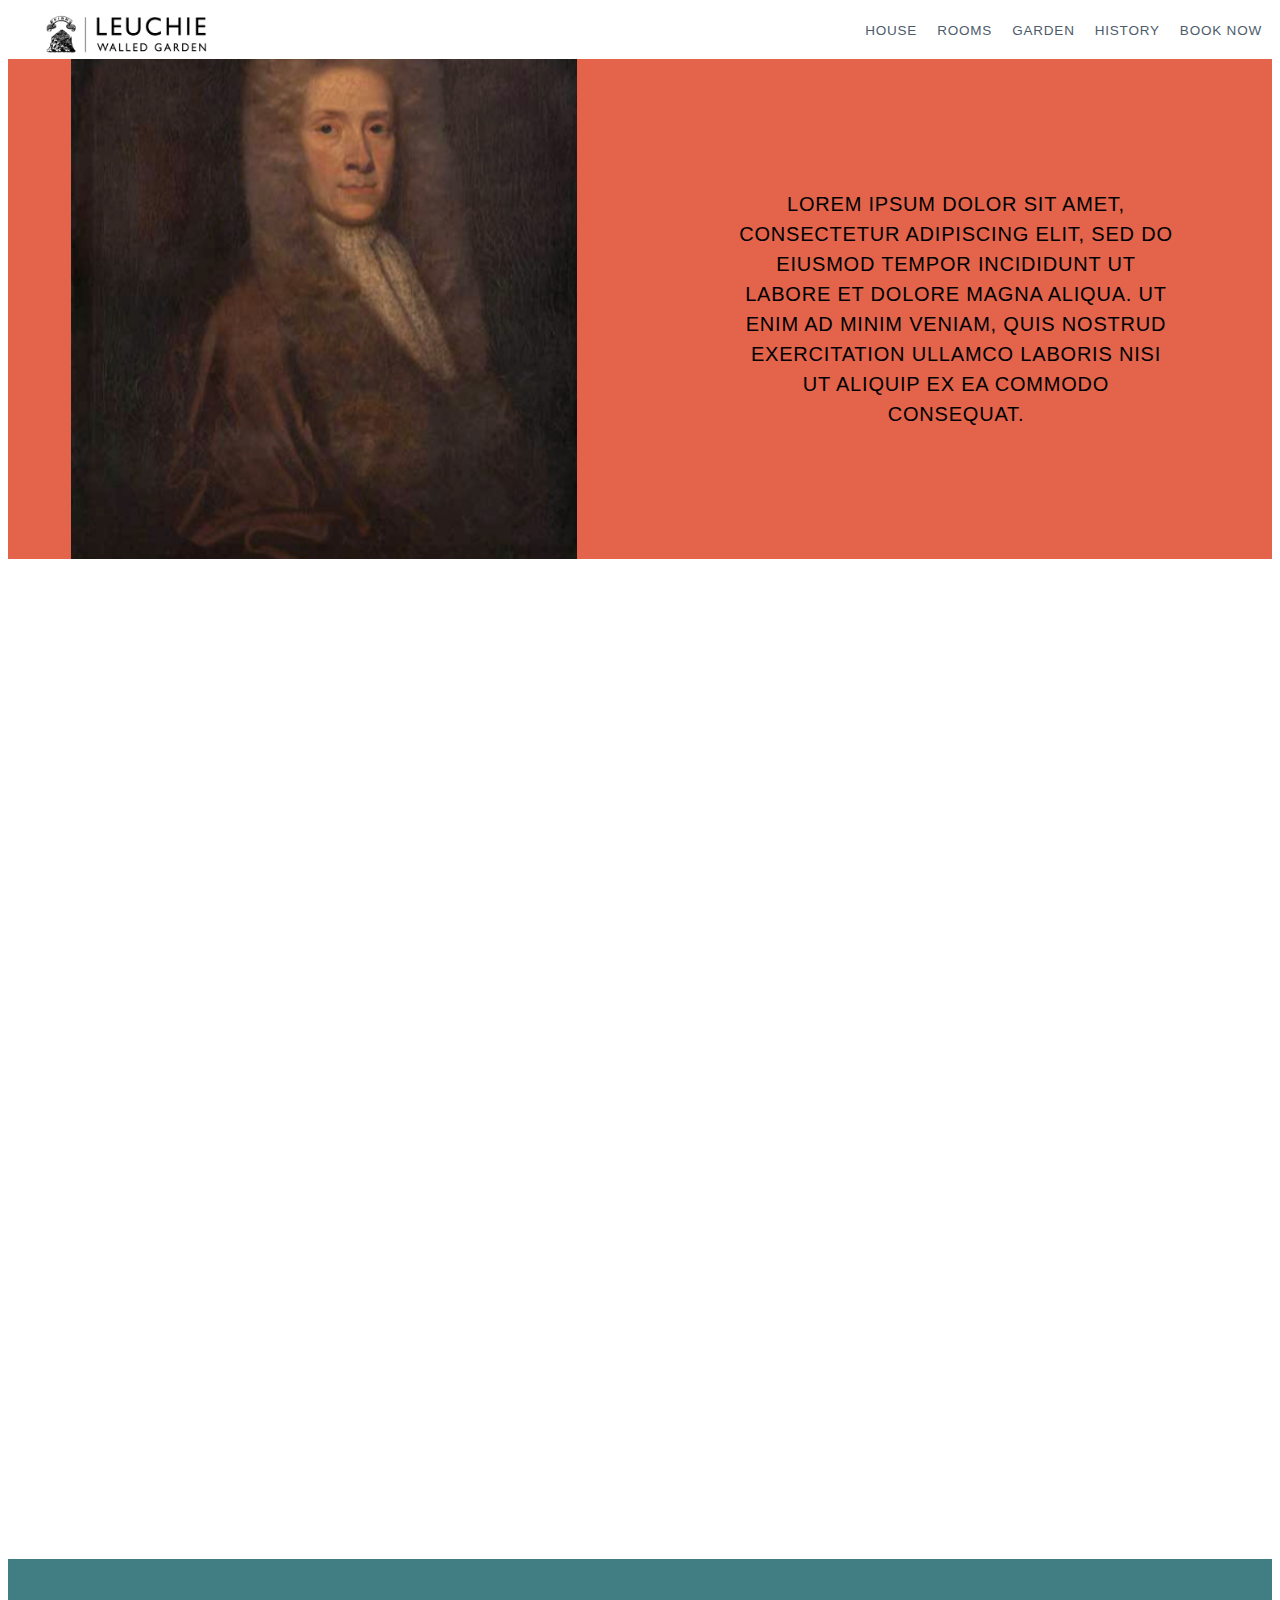
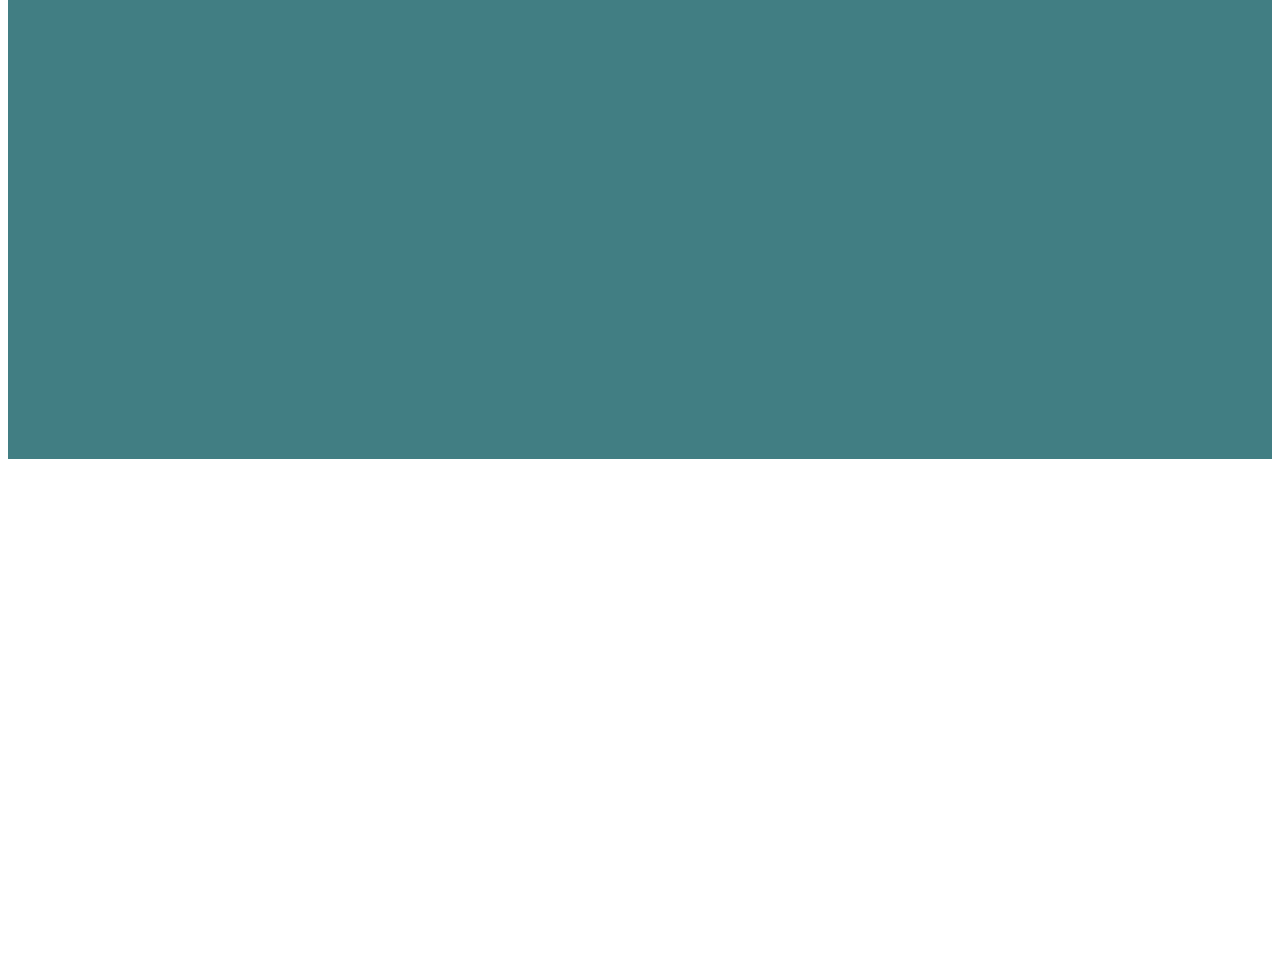
<file: v1/index.html>
<!DOCTYPE html>
<html lang="en">
<head>
  <meta charset="UTF-8">
  <meta name="viewport" content="width=device-width, initial-scale=1.0">
  <meta http-equiv="X-UA-Compatible" content="ie=edge">
  <link rel="stylesheet" href="./style.css">
  <title>Leuchie Walled Garden</title>
</head>
<body>
  <nav>
    <div class="left-nav">
      <div class="logo">
        <img src="./images/logo.png" />
      </div>
    </div>
    <div class="right-nav">
      <p>HOUSE</p>
      <p>ROOMS</p>
      <p>GARDEN</p>
      <p>HISTORY</p>
      <p>BOOK NOW</p>
    </div>
    
  </nav>

  <section class="drawing-room">
    <div class="half-image">
      <img src="images/old-man.png"/>
    </div>
    <div class="block-text">
      <div class="actual-text">
        <p>Lorem ipsum dolor sit amet, consectetur adipiscing elit, sed do eiusmod tempor incididunt ut labore et dolore magna aliqua. Ut enim ad minim veniam, quis nostrud exercitation ullamco laboris nisi ut aliquip ex ea commodo consequat.  </p>
      </div>
    </div>

  </section>

  <section class="kitchen">
    <div class="half-image">
      
    </div>
    <div class="block-text">

    </div>

  </section>

  
</body>
</html>
</file>
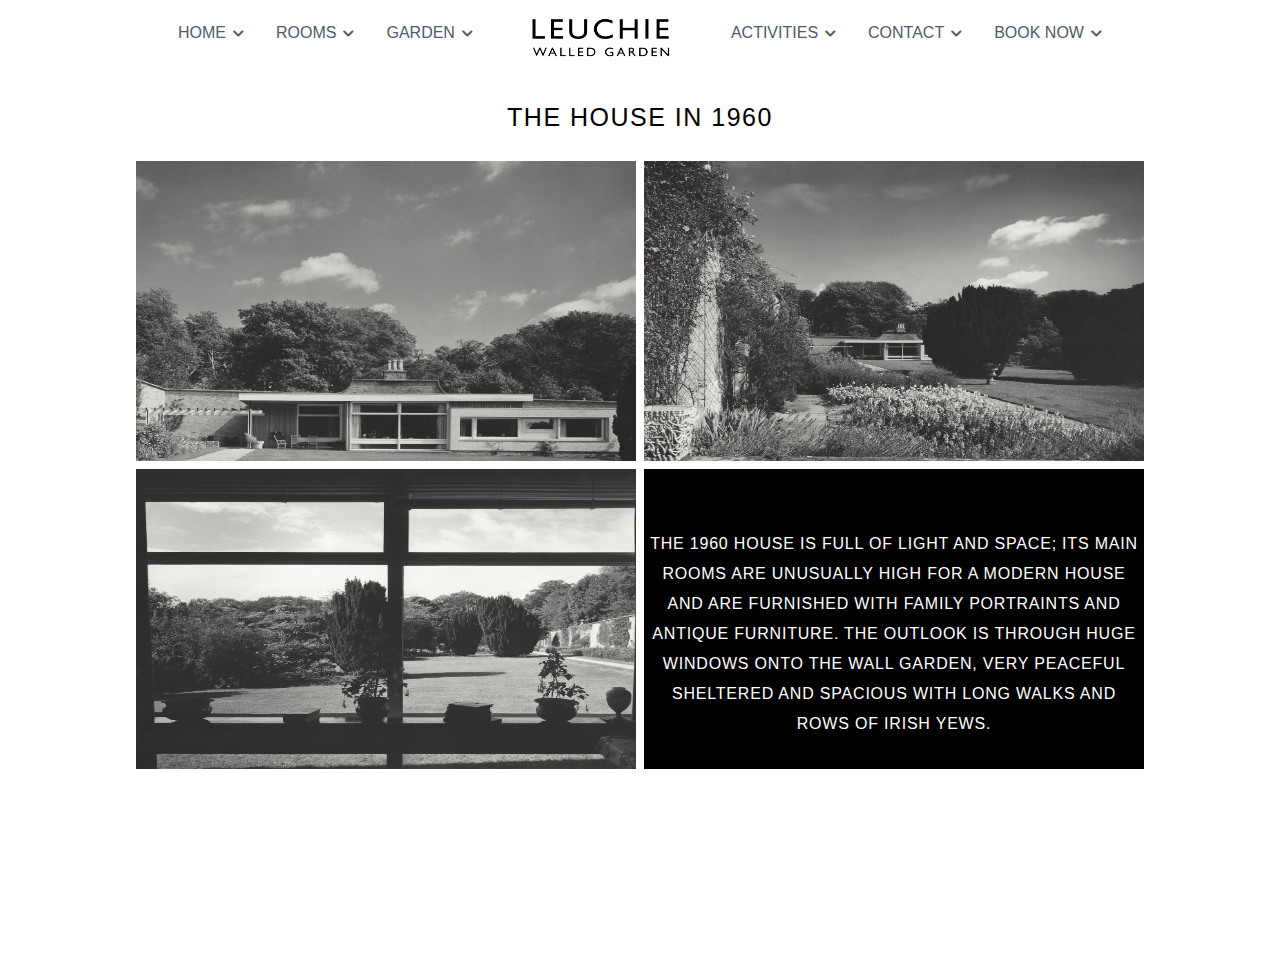
<file: v2/architecture.html>
<!DOCTYPE html>
<html lang="en">

<head>
  <meta charset="UTF-8">
  <meta name="viewport" content="width=device-width, initial-scale=1.0">
  <meta http-equiv="X-UA-Compatible" content="ie=edge">
  <link rel="stylesheet" href="https://cdnjs.cloudflare.com/ajax/libs/font-awesome/5.11.2/css/all.min.css">
  <link rel="stylesheet" href="style2.css">
  <title>ARCHITECTURE</title>
</head>

<body>
  <nav>
    <div class="left-nav">
      <!-- <p class="house">HOUSE<i class="fas fa-chevron-down"></i></p> -->
      <!-- HOUSE -->
      <div class="dropdown">
        <button class="dropbtn">HOME<i class="fas fa-chevron-down"></i></button>
        <div class="dropdown-content">
          <a href="architecture.html">ARCHITECTURE</a>
          <a href="#">FAMILY HISTORY</a>
          <!-- <a href="#">Link 3</a> -->
        </div>
      </div>
      <!-- ROOMS -->
      <div class="dropdown">
        <button class="dropbtn">ROOMS<i class="fas fa-chevron-down"></i></button>
        <div class="dropdown-content">
          <a href="#">ARKWRIGHT</a>
          <a href="#">KEPPEL</a>
          <a href="#">THORNE</a>
        </div>
      </div>
      <!-- <p>ROOMS</p> -->

      <div class="dropdown">
        <button class="dropbtn">GARDEN<i class="fas fa-chevron-down"></i></button>
        <div class="dropdown-content">
          <a href="#">THE GROUNDS</a>
          <a href="#">KEPPEL</a>
          <a href="#">THORNE</a>
        </div>
      </div>
      <!-- <p>GARDEN</p> -->
    </div>

    <div class="middle-nav">
      <div class="logo">
        <img src="images2/logo2.png" />
      </div>
    </div>

    <div class="right-nav">
      <!-- GARDEN -->
      <div class="dropdown">
        <button class="dropbtn">ACTIVITIES<i class="fas fa-chevron-down"></i></button>
        <div class="dropdown-content">
          <a href="#">Our family home for ten generations</a>
          <a href="#">ABOUT THE ARCHITECTURE</a>
          <a href="#">THORNE</a>
        </div>
      </div>


      <!-- HISTORY -->

      <!-- <p>HISTORY</p> -->

      <div class="dropdown">
        <button class="dropbtn">CONTACT<i class="fas fa-chevron-down"></i></button>
        <div class="dropdown-content">
          <a href="#">Our family home for ten generations</a>
          <a href="#">ABOUT THE ARCHITECTURE</a>
          <a href="#">THORNE</a>
        </div>
      </div>

      <div class="dropdown">
        <button class="dropbtn">BOOK NOW<i class="fas fa-chevron-down"></i></button>
        <div class="dropdown-content">
          <a href="#">Our family home for ten generations</a>
          <a href="#">ABOUT THE ARCHITECTURE</a>
          <a href="#">THORNE</a>
        </div>
      </div>
    </div>

  </nav>
  <h3>THE HOUSE IN 1960</h3>
  <div class="old-images-wrapper">
    <img class="old-images" src="./images2/leuchie60a.jpg">
    <img class="old-images" src="./images2/leuchie60b.jpg">
    <img class="old-images" src="./images2/leuchie60c.jpg">
    <div class="old-images-text"><p>
      
      The 1960 house is full of light and space; its main rooms are unusually high for a modern house and are furnished with family portraints and antique furniture.  The outlook is through huge windows onto the wall garden, very peaceful sheltered and spacious with long walks and rows of Irish yews.  </p></div>
  </div>


</body>

</html>
</file>
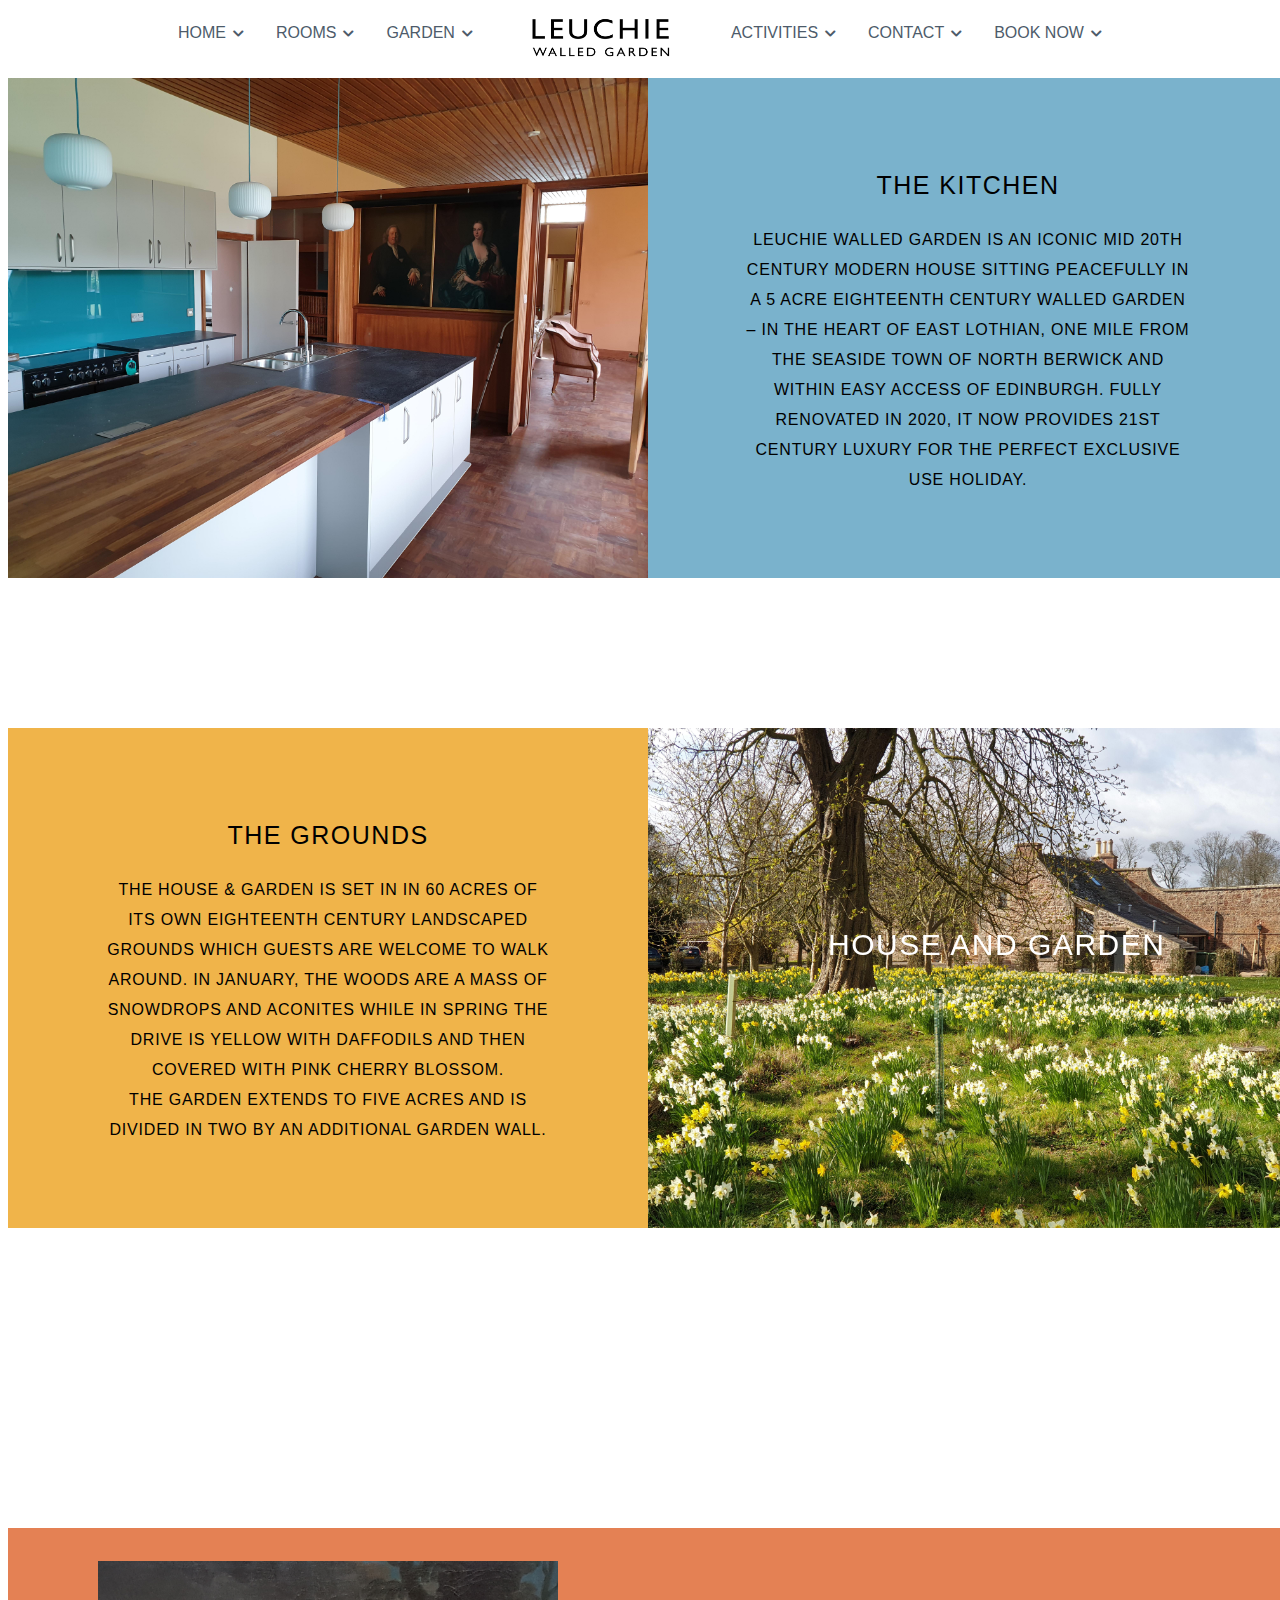
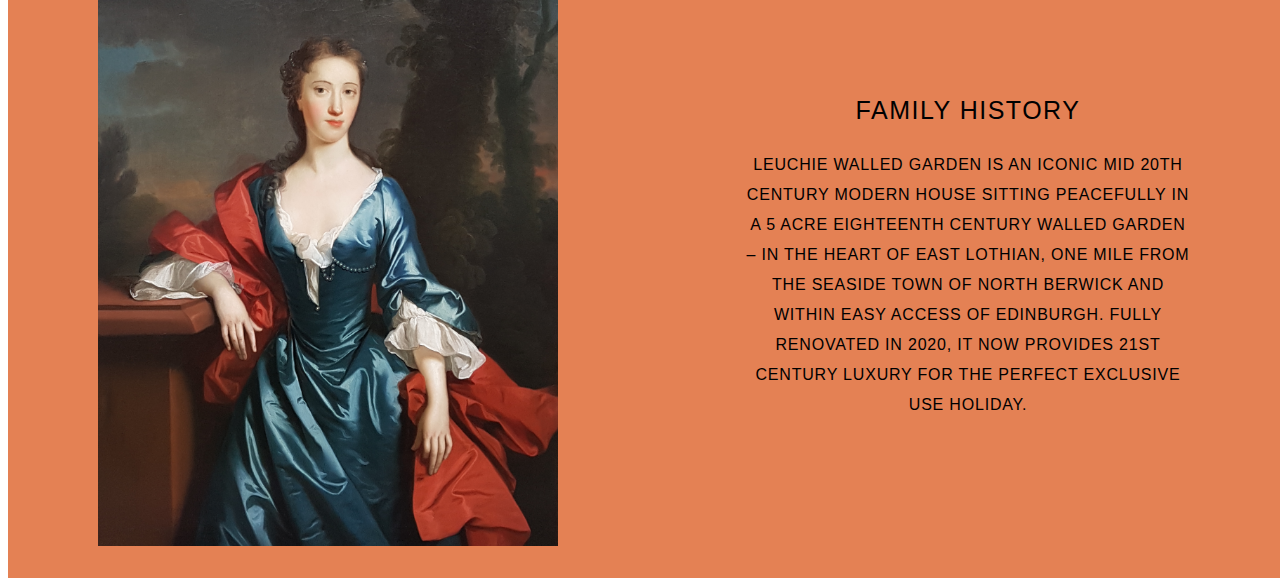
<file: v2/index2.html>
<!DOCTYPE html>
<html lang="en">
<head>
  <meta charset="UTF-8">
  <meta name="viewport" content="width=device-width, initial-scale=1.0">
  <meta http-equiv="X-UA-Compatible" content="ie=edge">
  <link rel="stylesheet" href="https://cdnjs.cloudflare.com/ajax/libs/font-awesome/5.11.2/css/all.min.css">
  <link rel="stylesheet" href="style2.css">
  <title>Leuchie Walled Garden</title>
</head>
<body>
  <nav>
    <div class="left-nav">
      <!-- <p class="house">HOUSE<i class="fas fa-chevron-down"></i></p> -->
      <!-- HOUSE -->
      <div class="dropdown">
        <button class="dropbtn">HOME<i class="fas fa-chevron-down"></i></button>
        <div class="dropdown-content">
          <a href="architecture.html">ARCHITECTURE</a>
          <a href="#">FAMILY HISTORY</a>
          <!-- <a href="#">Link 3</a> -->
        </div>
      </div>
      <!-- ROOMS -->
      <div class="dropdown">
        <button class="dropbtn">ROOMS<i class="fas fa-chevron-down"></i></button>
        <div class="dropdown-content">
          <a href="#">ARKWRIGHT</a>
          <a href="#">KEPPEL</a>
          <a href="#">THORNE</a>
        </div>
      </div>
      <!-- <p>ROOMS</p> -->

      <div class="dropdown">
        <button class="dropbtn">GARDEN<i class="fas fa-chevron-down"></i></button>
        <div class="dropdown-content">
          <a href="#">THE GROUNDS</a>
          <a href="#">THE WALLED GARDEN</a>
          <a href="#">VEGETABLE GARDEN</a>
        </div>
      </div>
      <!-- <p>GARDEN</p> -->
    </div>

    <div class="middle-nav">
      <div class="logo">
        <img src="images2/logo2.png" />
      </div>
    </div>

    <div class="right-nav">
      <!-- GARDEN -->
      <div class="dropdown">
        <button class="dropbtn">ACTIVITIES<i class="fas fa-chevron-down"></i></button>
        <div class="dropdown-content">
          <a href="#">WALKS</a>
          <a href="#">TENNIS</a>
          <a href="#">GOLF</a>
          <a href="#">SEABIRD CENTRE</a>
          <a href="#">NORTH BERWICK</a>
          <a href="#">HADDINGTON</a>
        </div>
      </div>
  

      <!-- HISTORY -->
      
      <!-- <p>HISTORY</p> -->

      <div class="dropdown">
        <button class="dropbtn">CONTACT<i class="fas fa-chevron-down"></i></button>
        <div class="dropdown-content">
          <a href="#">PHONE</a>
          <a href="#">EMAIL</a>
        </div>
      </div>

      <div class="dropdown">
        <button class="dropbtn">BOOK NOW<i class="fas fa-chevron-down"></i></button>
        <div class="dropdown-content">
          <a href="#">CHECK AVAILABILITY</a>
          <a href="#">MAKE A BOOKING</a>
        </div>
      </div>
    </div>
    
  </nav>

  <!-- <section class="drawing-room">
    <div class="half-image">
      <img src="images2/man.png"/>
    </div>
    <div class="block-text">
      <div class="actual-text">
        <p>Lorem ipsum dolor sit amet, consectetur adipiscing elit, sed do eiusmod tempor incididunt ut labore et dolore magna aliqua. Ut enim ad minim veniam, quis nostrud exercitation ullamco laboris nisi ut aliquip ex ea commodo consequat.  </p>
      </div>
    </div>

  </section> -->

  <section class="kitchen">
    <div class="half-image">
      <img src="images2/kitchen.jpg"/>
    </div>
    <div class="block-text">
      <div class="actual-text">
        <h3>THE KITCHEN</h3>
        <p>Leuchie Walled Garden is an iconic mid 20th Century modern house sitting peacefully in a 5 acre eighteenth century walled garden – in the heart of East Lothian, one mile from the seaside town of North Berwick and within easy access of Edinburgh.  Fully renovated in 2020, it now provides  21st Century luxury for the perfect exclusive use holiday.</p>
      </div>
    </div>

  </section>

  <section class="grounds">
  
    <div class="block-text">
      <div class="actual-text">
        <h3>THE GROUNDS</h3>

        <p>The house & garden is set in  in 60 acres of its own Eighteenth Century landscaped grounds which guests are welcome to walk around.  In January, the woods are a mass of snowdrops and aconites while in spring the drive is yellow with daffodils and then covered with pink cherry blossom.
          <br>
          The garden extends to five acres and is divided in two by an additional garden wall. 
          
          </p>
      </div>
    </div>
    <div class="half-image2">
      <img src="images2/daffs.jpg"/>

      <p>HOUSE AND GARDEN</p>
    </div>
    

  </section>

  <section class="histoire">
    <div class="half-image3">
      <img src="images2/lady.jpg"/>
    </div>
    <div class="block-text">
      <div class="actual-text">
        <h3>FAMILY HISTORY</h3>
        <p>Leuchie Walled Garden is an iconic mid 20th Century modern house sitting peacefully in a 5 acre eighteenth century walled garden – in the heart of East Lothian, one mile from the seaside town of North Berwick and within easy access of Edinburgh.  Fully renovated in 2020, it now provides  21st Century luxury for the perfect exclusive use holiday.</p>
      </div>
    </div>

  </section>

  

  
</body>
</html>
</file>
<file: v1/style.css>
:root {
  --vardo: #417e83;
  --dutch-orange: #E0A068;
  --aurora: #E3634B;
  --stiffkey: #4D5B6A;
} 

nav  {
  display: flex;
}



.left-nav {
  width: 50%;
}

.logo {
  width: 170px;
  height: 45px;
  margin-left: 30px;
  padding: 3px;
}

.logo > img {
  width: 100%;
  height: 100%;
}

.right-nav {
  width: 50%;
  display: flex;
  flex-direction: row;
  justify-content: flex-end;
}

.right-nav > p {
  margin: 10px;
  font-family: 'Gill Sans', 'Gill Sans MT', Calibri, 'Trebuchet MS', sans-serif;
  letter-spacing: .8px;
  font-size: 13.5px;
  /* color: rgb(99, 168, 189); */
  margin-top: 15px;
  color: var(--stiffkey)
}

.kitchen {
  background-color: var(--vardo);
  height:500px;;

  margin-top: 1000px;
}

.half-image {
  width: 50%;
  /* border: 2px solid red; */
  height: 100%;
  display: flex;
  justify-content: center;
}

.half-image > img {
  width:80%;
}



.drawing-room {
  background-color: var(--aurora);
  height:500px;
  display: flex;

}

.block-text {
  width: 50%;
  height: 100%;
  display: flex;
  justify-content: center;
  align-items: center;
}

.actual-text {
  width: 70%;
}

.actual-text > p {
  text-transform: uppercase;
  font-family: 'Gill Sans', 'Gill Sans MT', Calibri, 'Trebuchet MS', sans-serif;
  font-size: 20px;
  text-align: center;
  letter-spacing: .8px;
  line-height: 30px;;
}
</file>
<file: v2/style2.css>
:root {
  --vardo: #417e83;
  --dutch-orange: #E0A068;
  --aurora: #E3634B;
  --stiffkey: #4D5B6A;
} 

nav  {
  display: flex;
  justify-content: center;
  height: 70px;

  /*sticky like vicky*/
  position: sticky;
  position: -webkit-sticky;
  position: sticky;
  top: 0;
  background-color: white;
}



.middle-nav {
  display: flex;
  justify-content: center;
  /* margin-left: 40px; */
}

.logo {
  width: 150px;
  height: 45px;
  /* margin-left: 30px; */
  padding: 3px;
  display: flex;
  justify-content: center;
  /* margin: auto; */
  margin-top: 5px;;
}

.logo > img {
  width: 100%;
  height: 100%;
}



.right-nav > p {
  margin: 22px;
  font-family: 'Gill Sans', 'Gill Sans MT', Calibri, 'Trebuchet MS', sans-serif;
  letter-spacing: .9px;
  font-size: 16px;
  /* color: rgb(99, 168, 189); */
  margin-top: 15px;
  color: var(--stiffkey);
}

.left-nav > p {
  margin: 22px;
  font-family: 'Gill Sans', 'Gill Sans MT', Calibri, 'Trebuchet MS', sans-serif;
  letter-spacing: .9px;
  font-size: 16px;
  /* color: rgb(99, 168, 189); */
  margin-top: 15px;
  color: var(--stiffkey)
}

.fas {
  margin-left:7px;
  font-size: 12px;;
  /* margin-top: 5px; */
}

.dropdown-content {
  display: none;
  position: absolute;
  background-color: #f1f1f1;
  min-width: 160px;
  box-shadow: 0px 8px 16px 0px rgba(0,0,0,0.2);
  z-index: 1;
}

.dropdown-content a {
  color: black;
  padding: 12px 16px;
  text-decoration: none;
  display: block;
}

.house:hover .dropdown-content {display: block;}

/* Change the background color of the dropdown button when the dropdown content is shown */
.house:hover .dropbtn {background-color: #3e8e41;}

.house:hover {

}
/* W3 VERSION */

.dropbtn {
  background-color: white;
  color: var(--stiffkey);
  padding: 16px;
  font-size: 16px;
  border: none;
  font-family: 'Gill Sans', 'Gill Sans MT', Calibri, 'Trebuchet MS', sans-serif;
}

.dropdown {
  position: relative;
  display: inline-block;
}

.dropdown-content {
  display: none;
  position: absolute;
  background-color: #f1f1f1;
  min-width: 160px;
  box-shadow: 0px 8px 16px 0px rgba(0,0,0,0.2);
  z-index: 1;
}

.dropdown-content a {
  color: black;
  padding: 12px 16px;
  text-decoration: none;
  display: block;
}

.dropdown-content a:hover {background-color: #ddd;}

.dropdown:hover .dropdown-content {display: block;}

/* .dropdown:hover .dropbtn {background-color: #3e8e41;} */

/* END OF */

.dropdown-content > a {
  font-family: 'Gill Sans', 'Gill Sans MT', Calibri, 'Trebuchet MS', sans-serif;
  text-transform: uppercase;
  color: var(--stiffkey);
  font-size: 14px;
}

.right-nav {
  display: flex;
  flex-direction: row;
  margin-left: 35px;
}

.left-nav {
  display: flex;
  flex-direction: row;
  margin-right: 35px;

}

.kitchen {
  background-color: rgb(101, 154, 178);
  background-color: rgb(122, 178, 204);
  height:500px;;
  display: flex;
  width: 100vw;


  /* margin-top: 1000px; */
}

h3 {
  text-align: center;
  font-weight: 300;
  font-family: 'Gill Sans', 'Gill Sans MT', Calibri, 'Trebuchet MS', sans-serif;
  letter-spacing: 1.5px;
  font-size: 25px;
}



.half-image {
  width: 50%;
  /* border: 2px solid red; */
  height: 100%;
  display: flex;
  justify-content: center;
}

.half-image > img {
  width:100%;
}

.grounds {
  background-color: rgb(101, 154, 178);
  background-color: rgb(122, 178, 204);
  background-color: #F0B44A;
  height:500px;;
  display: flex;
  width: 100vw;
  margin-top: 150px;;


  /* margin-top: 1000px; */
}

.half-image2 {
  width: 50%;
  /* border: 2px solid red; */
  height: 100%;
  display: flex;
  justify-content: center;
  position: relative;
}

.half-image2 > p {
  position: absolute; 
  top: 170px; 
  left: 180px; 
  width: 100%;
  color: white; 
  font-family: 'Gill Sans', 'Gill Sans MT', Calibri, 'Trebuchet MS', sans-serif;
  letter-spacing: 1.5px;
  font-size: 30px;
  font-weight: 300;

}

.half-image2 > img {
  width:100%;
  
}



.drawing-room {
  background-color: var(--aurora);
  height:500px;
  display: flex;

}

.block-text {
  width: 50%;
  height: 100%;
  display: flex;
  justify-content: center;
  align-items: center;
}

.actual-text {
  width: 70%;
}

.actual-text > p {
  text-transform: uppercase;
  font-family: 'Gill Sans', 'Gill Sans MT', Calibri, 'Trebuchet MS', sans-serif;
  font-size: 16px;
  text-align: center;
  letter-spacing: .8px;
  line-height: 30px;;
  font-weight: 200;
}

.histoire {
  background-color: rgb(101, 154, 178);
  background-color:  rgb(228, 129, 84);
  ;
  height:650px;;
  display: flex;
  width: 100vw;
  margin-top:300px;


  /* margin-top: 1000px; */
}

.half-image3 {
  width: 50%;
  /* border: 2px solid red; */
  height: 100%;
  display: flex;
  justify-content: center;
}

.half-image3 > img {
  width: 72%;
  height: 90%;
  margin: auto;
}

.old-images-wrapper {
  width: 80vw;
  margin: auto;
  display: flex;
  flex-direction: row;
  flex-wrap: wrap;
  justify-content: center;

  margin-bottom: 200px;;
}

.old-images {
  height: 300px;
  width: 500px;
  margin: 4px;

}

.old-images-text {
  background-color: black;
  height: 300px;
  width: 500px;
  margin:4px;
  color: white;

}

.old-images-text > p {
  text-transform: uppercase;
  font-family: 'Gill Sans', 'Gill Sans MT', Calibri, 'Trebuchet MS', sans-serif;
  font-size: 16px;
  text-align: center;
  letter-spacing: .8px;
  line-height: 30px;;
  font-weight: 200;
  margin-top: 60px;;
}
</file>
